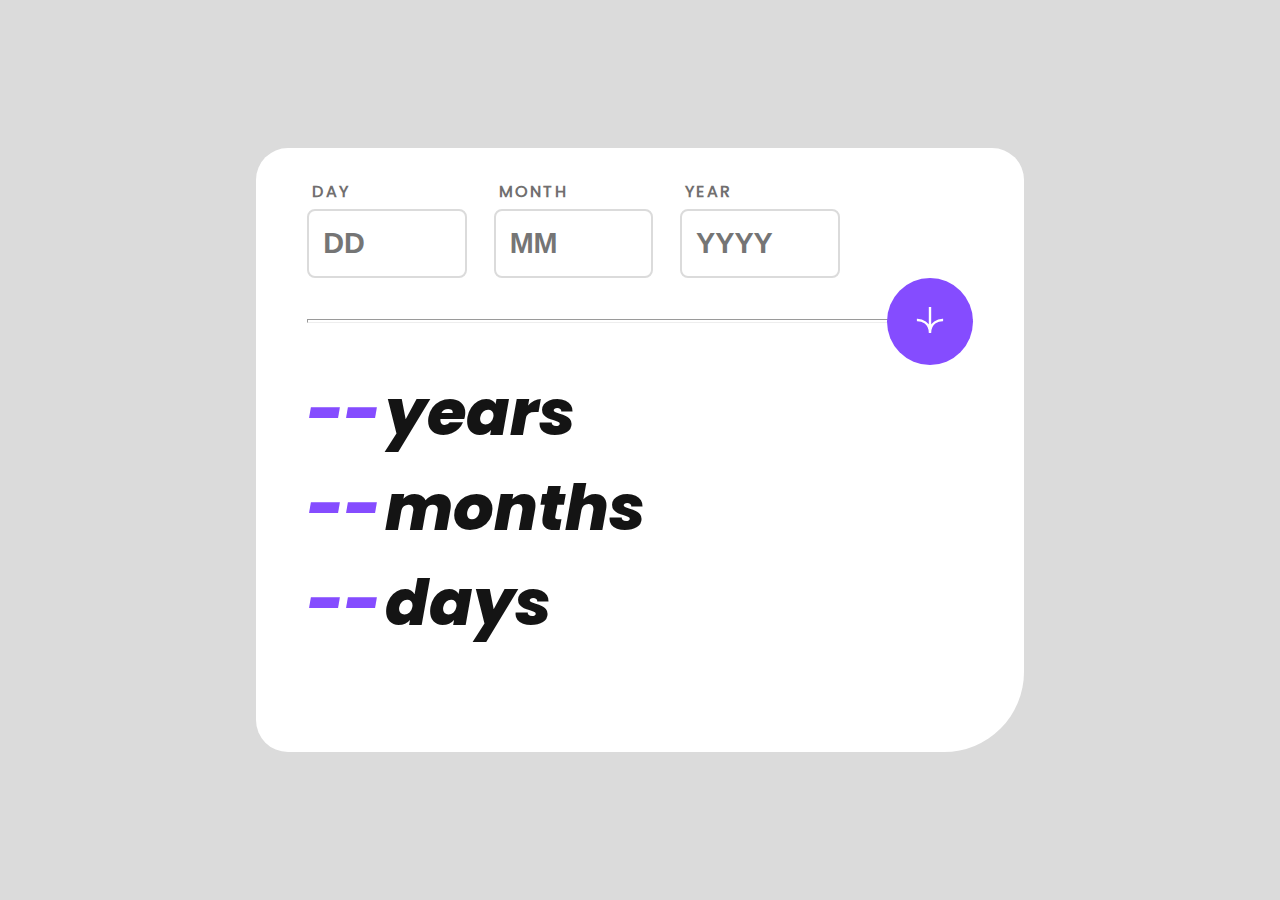
<file: index.html>
<!DOCTYPE html>
<html lang="en">
  <head>
    <meta charset="UTF-8" />
    <meta name="viewport" content="width=device-width, initial-scale=1.0" />
    <meta http-equiv="X-UA-Compatible" content="ie=edge" />
    <meta http-equiv="Content-Type" content="text/html;charset=UTF-8" />
    <meta name="apple-mobile-web-app-capable" content="yes" />
    <meta name="apple-mobile-web-app-status-bar" content="#854DFF" />
    <meta name="theme-color" content="#854DFF" />
    <meta
      name="description"
      content="age calculator, age calculator app, age calculation website, calculate my age"
    />
    <link rel="manifest" href="./manifest.json" />
    <link
      rel="shortcut icon"
      href="./assets/images/Moha_tangx logo.jpg"
      type="image/x-icon"
    />
    <link rel="apple-touch-icon" href="./assets/images/app-icon.png" />
    <link rel="stylesheet" href="style.css" />
    <title>Age calculator</title>
  </head>
  <body>
    <main>
      <div class="calculator">
        <form>
          <div class="input-fields">
            <div class="input" id="dayInput">
              <div class="label">day</div>
              <input type="number" name="day" id="day" placeholder="DD" />
              <span class="err-msg"> </span>
            </div>
            <div class="input" id="monthInput">
              <div class="label">month</div>
              <input type="number" name="month" id="month" placeholder="MM" />
              <span class="err-msg"> </span>
            </div>
            <div class="input" id="yearInput">
              <div class="label">year</div>
              <input type="number" name="year" id="year" placeholder="YYYY" />
              <span class="err-msg"> </span>
            </div>
          </div>
          <div class="submit">
            <hr id="hr" />
            <button
              type="submit"
              id="submit"
              aria-label="calculate"
              accesskey="space bar"
            >
              <img src="./assets/images/icon-arrow.svg" alt="" />
            </button>
          </div>
        </form>
        <div class="outputs">
          <div class="output">
            <span id="outputYear">--</span>
            <span>years</span>
          </div>
          <div class="output">
            <span id="outputMonths">--</span>
            <span>months</span>
          </div>
          <div class="output">
            <span id="outputDays">--</span>
            <span>days</span>
          </div>
        </div>
      </div>
    </main>
    <script src="./app.js" async></script>
  </body>
</html>
</file>
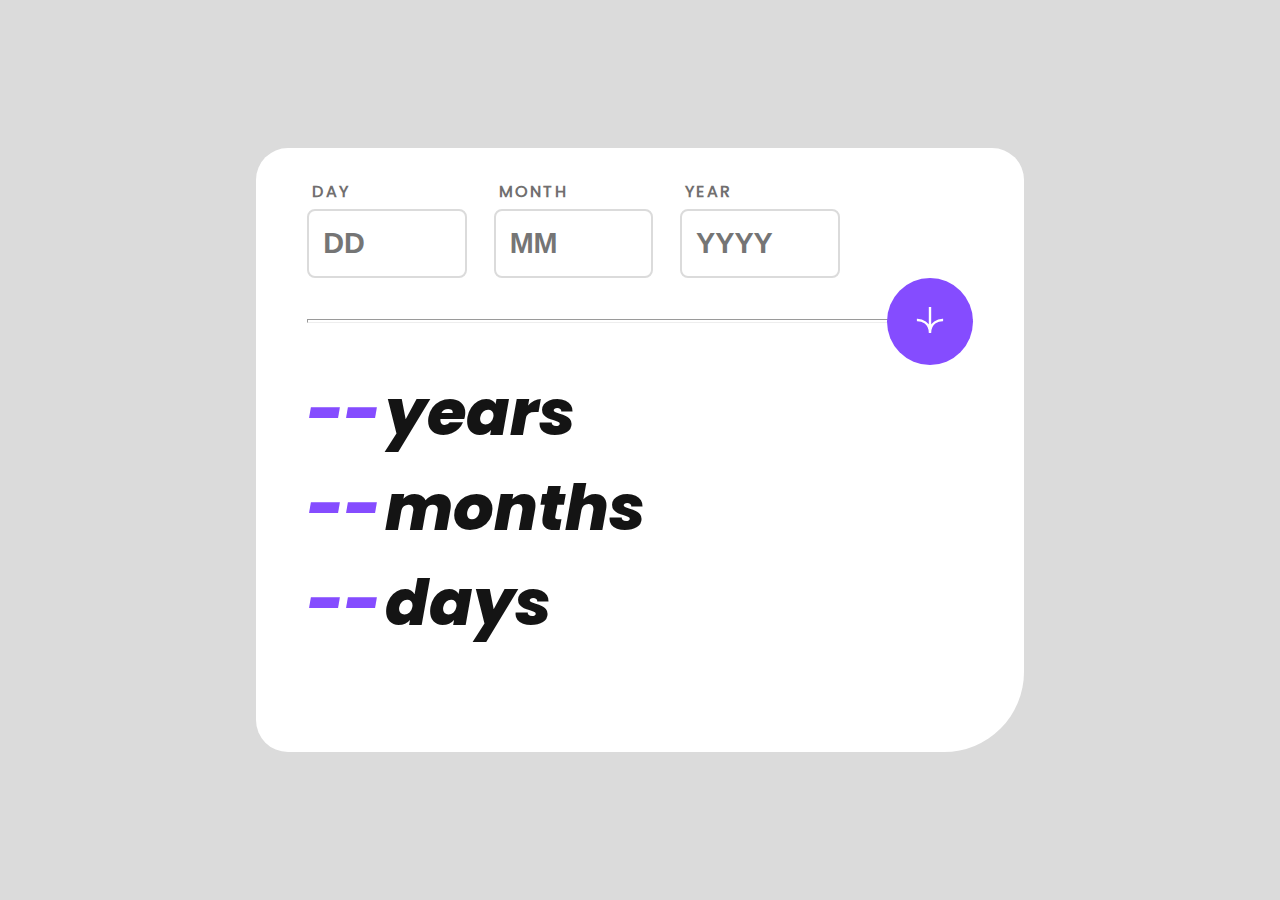
<file: src/index.html>
<!DOCTYPE html>
<html lang="en">
<head>
    <meta charset="UTF-8">
    <meta name="viewport" content="width=device-width, initial-scale=1.0">
    <meta http-equiv="X-UA-Compatible" content="ie=edge">
    <meta http-equiv="Content-Type" content="text/html;charset=UTF-8">
    <meta name="apple-mobile-web-app-capable" content="yes">
    <meta name="apple-mobile-web-app-status-bar" content="#854DFF">
    <meta name="theme-color" content="#854DFF">
    <link rel="manifest" href="../manifest.json">
    <link rel="apple-touch-icon" href="../assets/images/Moha_tangxLogo.png">
    <link rel="shortcut icon" href="../assets/images/Moha_tangxLogo.png" type="image/x-icon">
    <link rel="stylesheet" href="style.css">
    <meta name="description"
        content="age calculator  / age calculator app / age calculation website / calculate my age">
    <title>Age calculator</title>
</head>
<body>
    <main>
        <div class="calculator">
            <form>
                <div class="input-fields">
                    <div class="input " id="dayInput">
                        <div class="label">day</div>
                        <input type="number" name="day" id="day" placeholder="DD">
                        <span class="err-msg">
                        </span>
                    </div>
                    <div class="input" id="monthInput">
                        <div class="label">month</div>
                        <input type="number" name="month" id="month" placeholder="MM">
                        <span class="err-msg">
                        </span>
                    </div>
                    <div class="input" id="yearInput">
                        <div class="label">year</div>
                        <input type="number" name="year" id="year" placeholder="YYYY">
                        <span class="err-msg">
                        </span>
                    </div>
                </div>
                <div class="submit">
                    <hr id="hr">
                    <button type="submit" id="submit">
                        <img src="../assets/images/icon-arrow.svg" alt="">
                    </button>
                </div>
            </form>
            <div class="outputs">
                <div class="output">
                    <span id="outputYear">--</span>
                    <span>years</span>
                </div>
                <div class="output">
                    <span id="outputMonths">--</span>
                    <span>months</span>
                </div>
                <div class="output">
                    <span id="outputDays">--</span>
                    <span>days</span>
                </div>
            </div>
        </div>
    </main>
    <script src="./app.js" async></script>
</body>



</html>
</file>
<file: style.css>
@font-face {
  font-family: MyFontRegular;
  src: url(./assets/fonts/Poppins-Regular.ttf);
}

@font-face {
  font-family: MyFontItalic;
  src: url(./assets/fonts/Poppins-Italic.ttf);
}

@font-face {
  font-family: MyFontBoldItalic;
  src: url(./assets/fonts/Poppins-ExtraBoldItalic.ttf);
}

:root {
  /* neutral colors */
  --Light-grey: hsl(0, 0%, 86%);
  --Off-black: hsl(0, 0%, 8%);
  --Off-white: hsl(0, 0%, 94%);
  --Smokey-grey: hsl(0, 1%, 44%);
  --White: hsl(0, 0%, 100%);

  /* primary */
  --Light-red: hsl(0, 100%, 67%);
  --Purple: hsl(259, 100%, 65%);

  /* font weights */
  --thick: 400;
  --thicker: 700;
  --thickest: 900;
}

*,
*::before,
*::after {
  box-sizing: border-box;
  color-scheme: light dark;
  list-style: none;
  margin: 0;
  padding: 0;
  text-decoration: none;
  user-select: none;
}

main {
  background: var(--Light-grey);
  min-height: 100vh;
  overflow: hidden;
  width: 100%;
}

.calculator {
  background: var(--White);
  border-radius: 2rem;
  border-bottom-right-radius: 5rem;
  margin: 15% auto;
  padding: 8% 4%;
  width: 90%;
}

.input-fields {
  background: url();
  display: flex;
  gap: 5%;
  justify-content: center;
}

.input.err .label {
  color: var(--Light-red);
}

.input.err input {
  border-color: red;
}

.input.err .err-msg {
  color: var(--Light-red);
  text-align: center;
}

.input > .label {
  color: var(--Smokey-grey);
  font-family: MyFontRegular;
  font-weight: var(--thicker);
  letter-spacing: 2px;
  padding: 5px;
  text-transform: uppercase;
}

input {
  background-color: var(--White);
  border-radius: 0.5rem;
  border: 2px solid var(--Light-grey);
  color: var(--Off-black);
  font-size: 1.8rem;
  font-weight: var(--thicker);
  outline: none;
  padding: 10% 0;
  text-indent: 10%;
  width: 100%;
}

input:hover {
  border-color: var(--Purple);
}

input:focus {
  border-color: var(--Purple);
}

.submit {
  align-items: center;
  display: flex;
  height: fit-content;
  justify-content: center;
  padding-top: 10%;
  position: relative;
}

button[type] {
  border-radius: 50%;
  border: none;
  cursor: pointer;
  outline: none;
  z-index: 2;

  &:hover {
    background-color: var(--Off-black);
  }
}

#hr {
  height: 4px;
  position: absolute;
  width: 90%;
  z-index: 1;
}

.submit > button {
  background: var(--Purple);
  padding: 3%;
}

button > img {
  transform: scale(60%);
}

img {
  border-radius: 50%;
}

.outputs > .output > span {
  color: var(--Off-black);
  font-family: MyFontBoldItalic;
  font-size: 3.3rem;
  font-weight: var(--thickest, 800);
}

.output > :first-of-type {
  color: var(--Purple) !important;
}

@media only screen and (min-width: 550px) {
  main {
    align-items: center;
    display: flex;
    justify-content: center;
  }

  .input-fields {
    justify-content: start;
    max-width: 80%;
  }

  .calculator {
    margin: 0;
    max-height: 80%;
    max-width: 60%;
    padding-top: 2%;
  }

  #hr {
    width: 100%;
  }

  .submit {
    justify-content: end;
    padding: 0;
  }

  .outputs > .output > span {
    font-size: 4rem;
  }
}
</file>
<file: src/style.css>
*,
*::before,
*::after {
    box-sizing: border-box;
    color-scheme: light dark;
    list-style: none;
    margin: 0;
    padding: 0;
    text-decoration: none;
    user-select: none;
}

:root {
    /* neutral colors */
    --Light-grey: hsl(0, 0%, 86%);
    --Off-black: hsl(0, 0%, 8%);
    --Off-white: hsl(0, 0%, 94%);
    --Smokey-grey: hsl(0, 1%, 44%);
    --White: hsl(0, 0%, 100%);

    /* primary */
    --Light-red: hsl(0, 100%, 67%);
    --Purple: hsl(259, 100%, 65%);

    /* font weights */
    --thick: 400;
    --thicker: 700;
    --thickest: 900;
}

@font-face {
    font-family: MyFontRegular;
    src: url(../assets/fonts/Poppins-Regular.ttf);
}

@font-face {
    font-family: MyFontItalic;
    src: url(../assets/fonts/Poppins-Italic.ttf);
}

@font-face {
    font-family: MyFontBoldItalic;
    src: url(../assets/fonts/Poppins-ExtraBoldItalic.ttf);
}

main {
    background: var(--Light-grey);
    min-height: 100vh;
    overflow: hidden;
    width: 100%;
}

.calculator {
    background: var(--White);
    border-radius: 2rem;
    border-bottom-right-radius: 5rem;
    margin: 15% auto;
    padding: 8% 4%;
    width: 90%;
}

.input-fields {
    display: flex;
    gap: 5%;
    justify-content: center;
    background: url();
}

.input.err .label {
    color: var(--Light-red);
}

.input.err input {
    border-color: red;
}

.input.err .err-msg {
    color: var(--Light-red);
    text-align: center;
}

.input>.label {
    color: var(--Smokey-grey);
    font-weight: var(--thicker);
    font-family: MyFontRegular;
    letter-spacing: 2px;
    padding: 5px;
    text-transform: uppercase;
}

input {
    background-color: var(--White);
    border: 2px solid var(--Light-grey);
    border-radius: .5rem;
    color: var(--Off-black);
    font-weight: var(--thicker);
    font-size: 1.8rem;
    outline: none;
    padding: 10% 0;
    text-indent: 10%;
    width: 100%;
}

input:hover {
    border-color: var(--Purple);
}

input:focus {
    border-color: var(--Purple);
}

.submit {
    align-items: center;
    justify-content: center;
    display: flex;
    height: fit-content;
    position: relative;
    padding-top: 10%;
}

button[type] {
    border-radius: 50%;
    border: none;
    cursor: pointer;
    outline: none;
    z-index: 2;

    &:hover {
        background-color: var(--Off-black);
    }
}

#hr {
    height: 4px;
    position: absolute;
    width: 90%;
    z-index: 1;
}

.submit>button {
    background: var(--Purple);
    padding: 3%;
}

button>img {
    transform: scale(60%);
}

img {
    border-radius: 50%;
}

.outputs>.output>span {
    color: var(--Off-black);
    font-size: 3.3rem;
    font-weight: var(--thickest, 800);
    font-family: MyFontBoldItalic;
}

.output>:first-of-type {
    color: var(--Purple) !important;
}

@media only screen and (min-width:550px) {
    main {
        align-items: center;
        display: flex;
        justify-content: center;
    }

    .input-fields {
        justify-content: start;
        max-width: 80%;
    }

    .calculator {
        max-height: 80%;
        max-width: 60%;
        margin: 0;
        padding-top: 2%;
    }

    #hr {
        width: 100%;
    }

    .submit {
        justify-content: end;
        padding: 0;
    }

    .outputs>.output>span {
        font-size: 4rem;
    }
}
</file>
